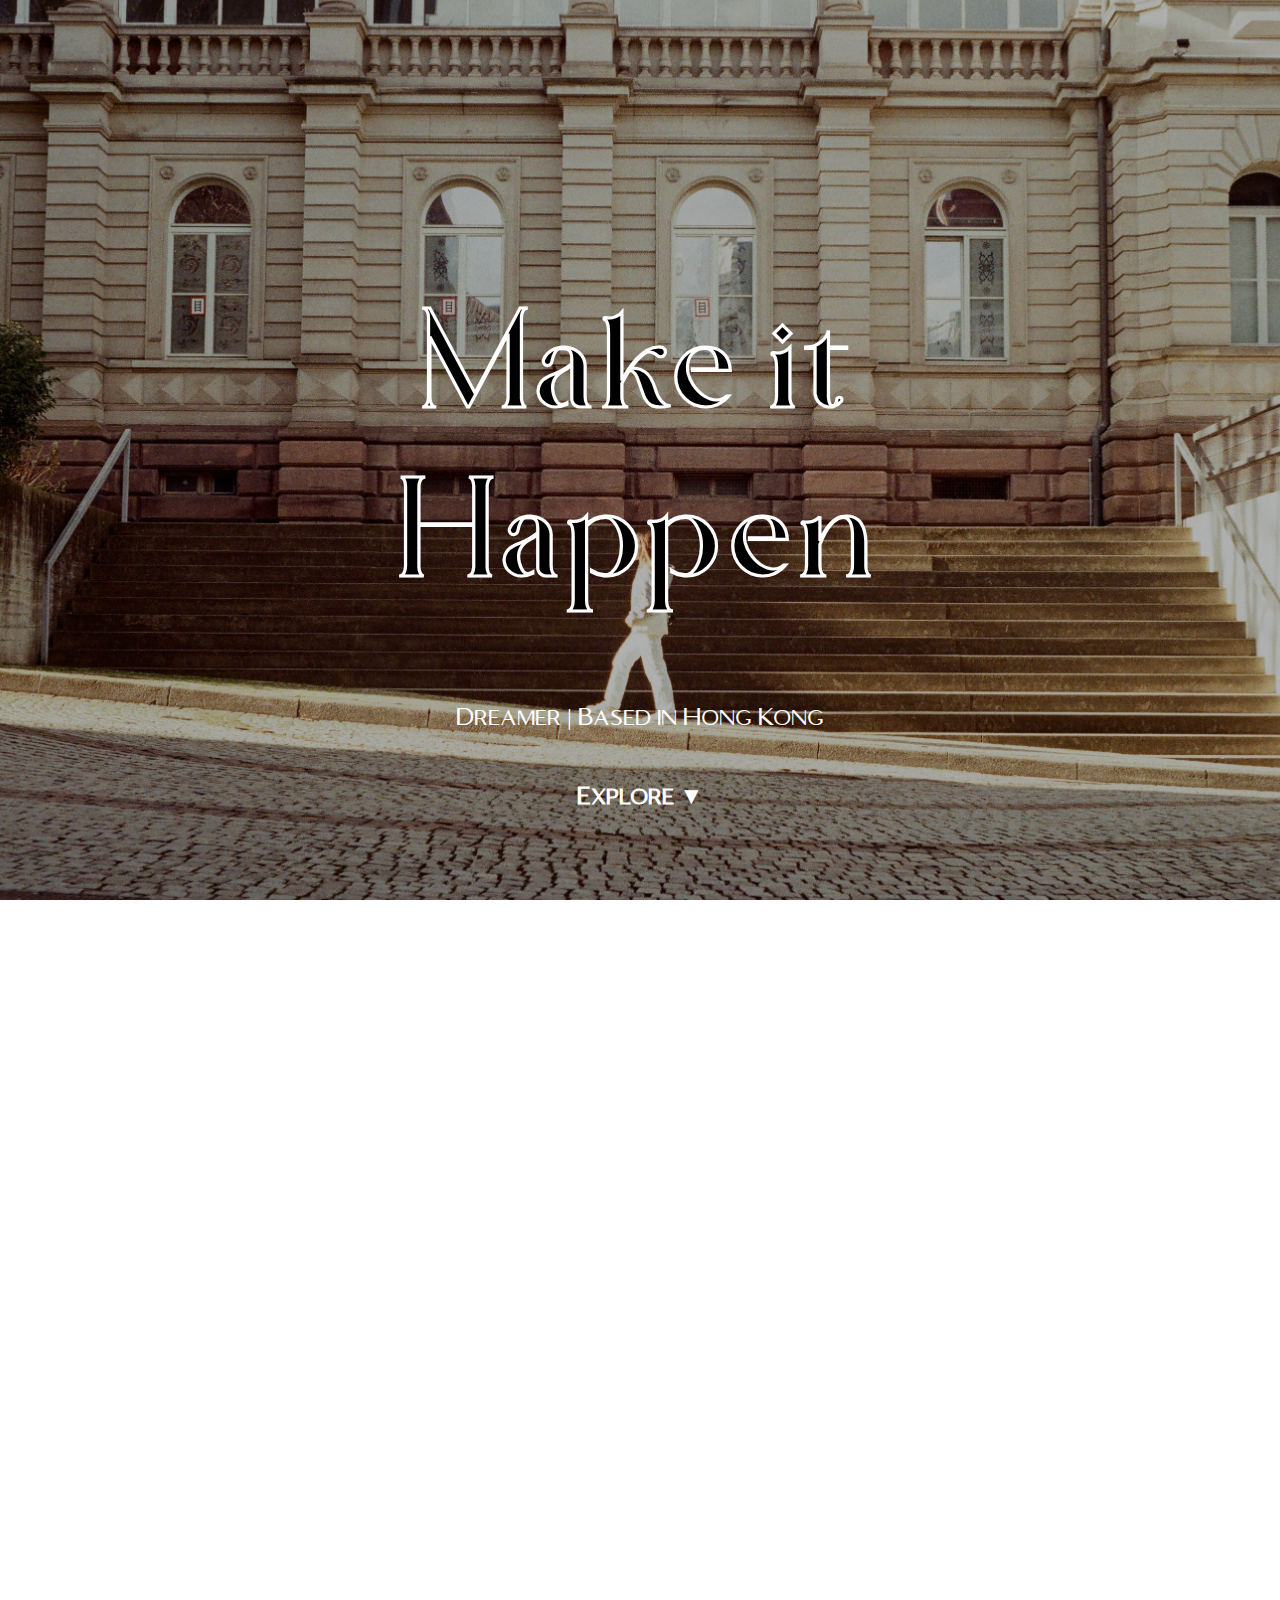
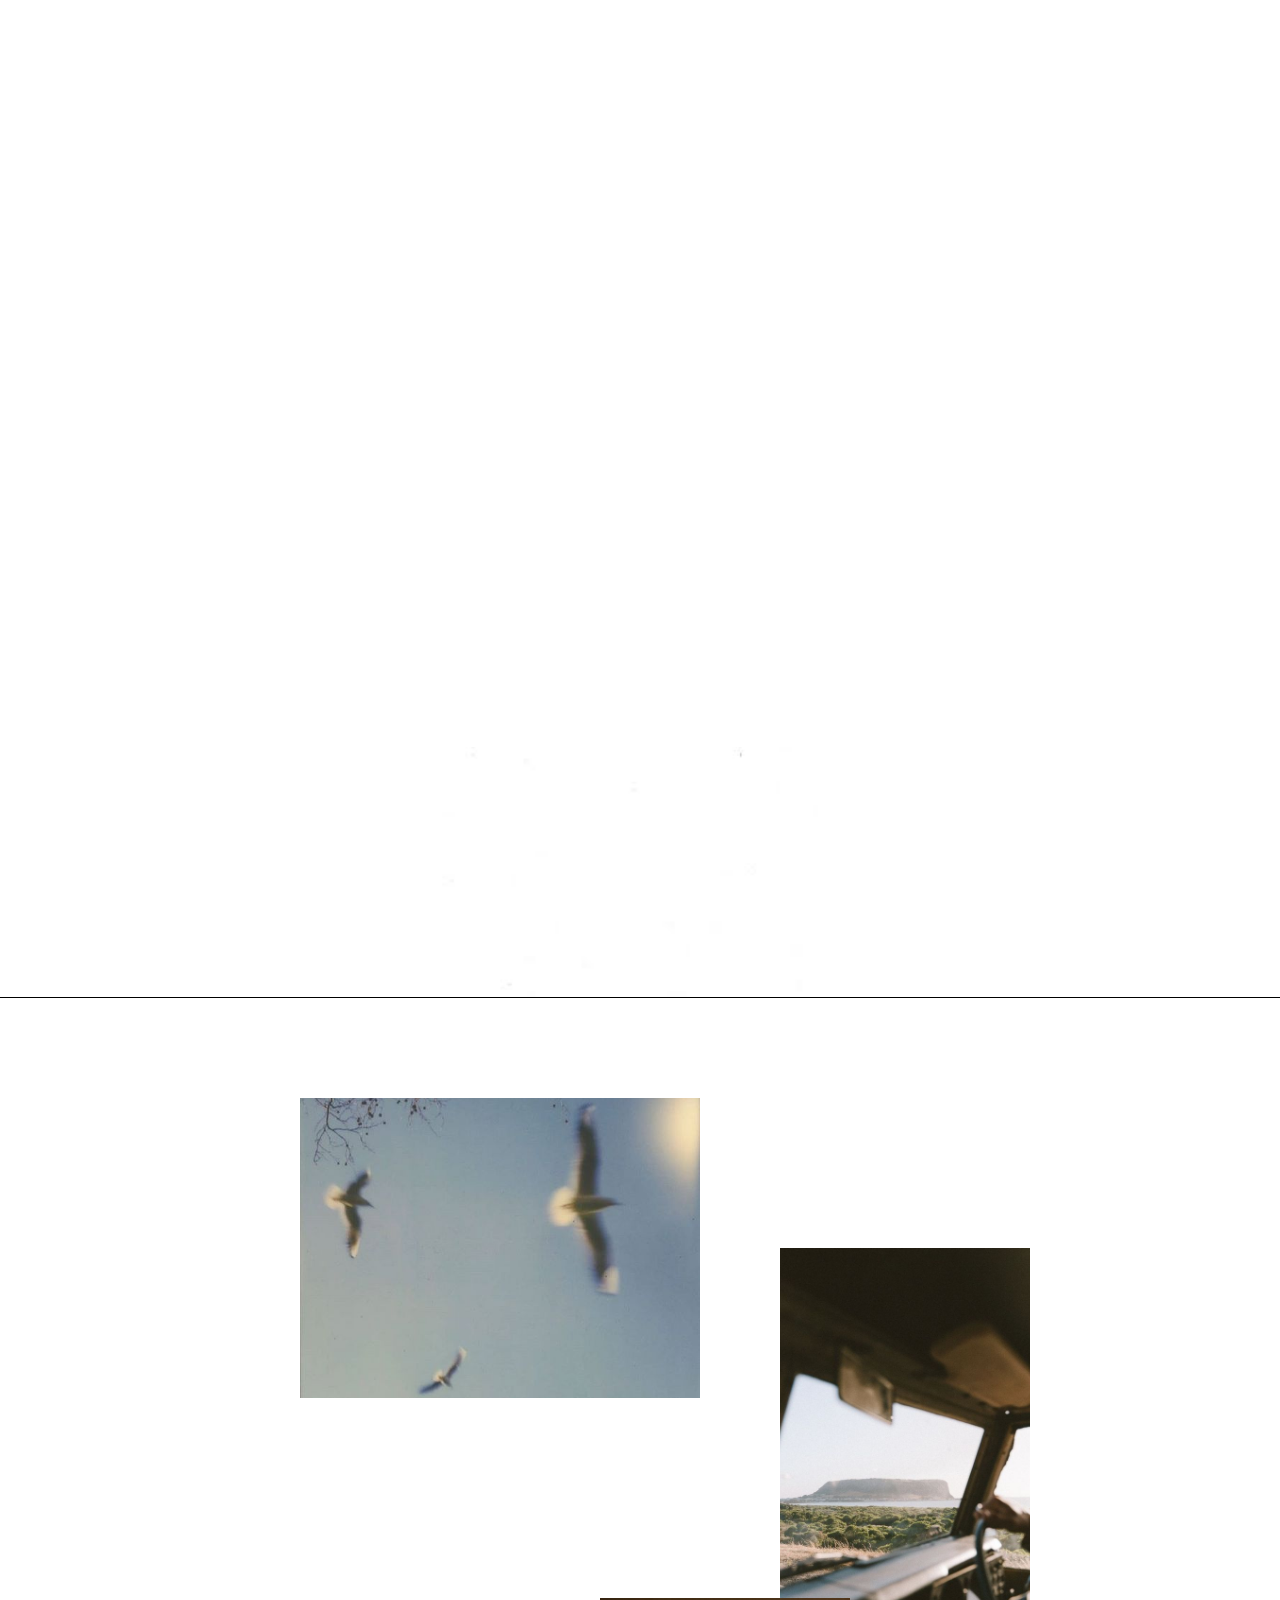
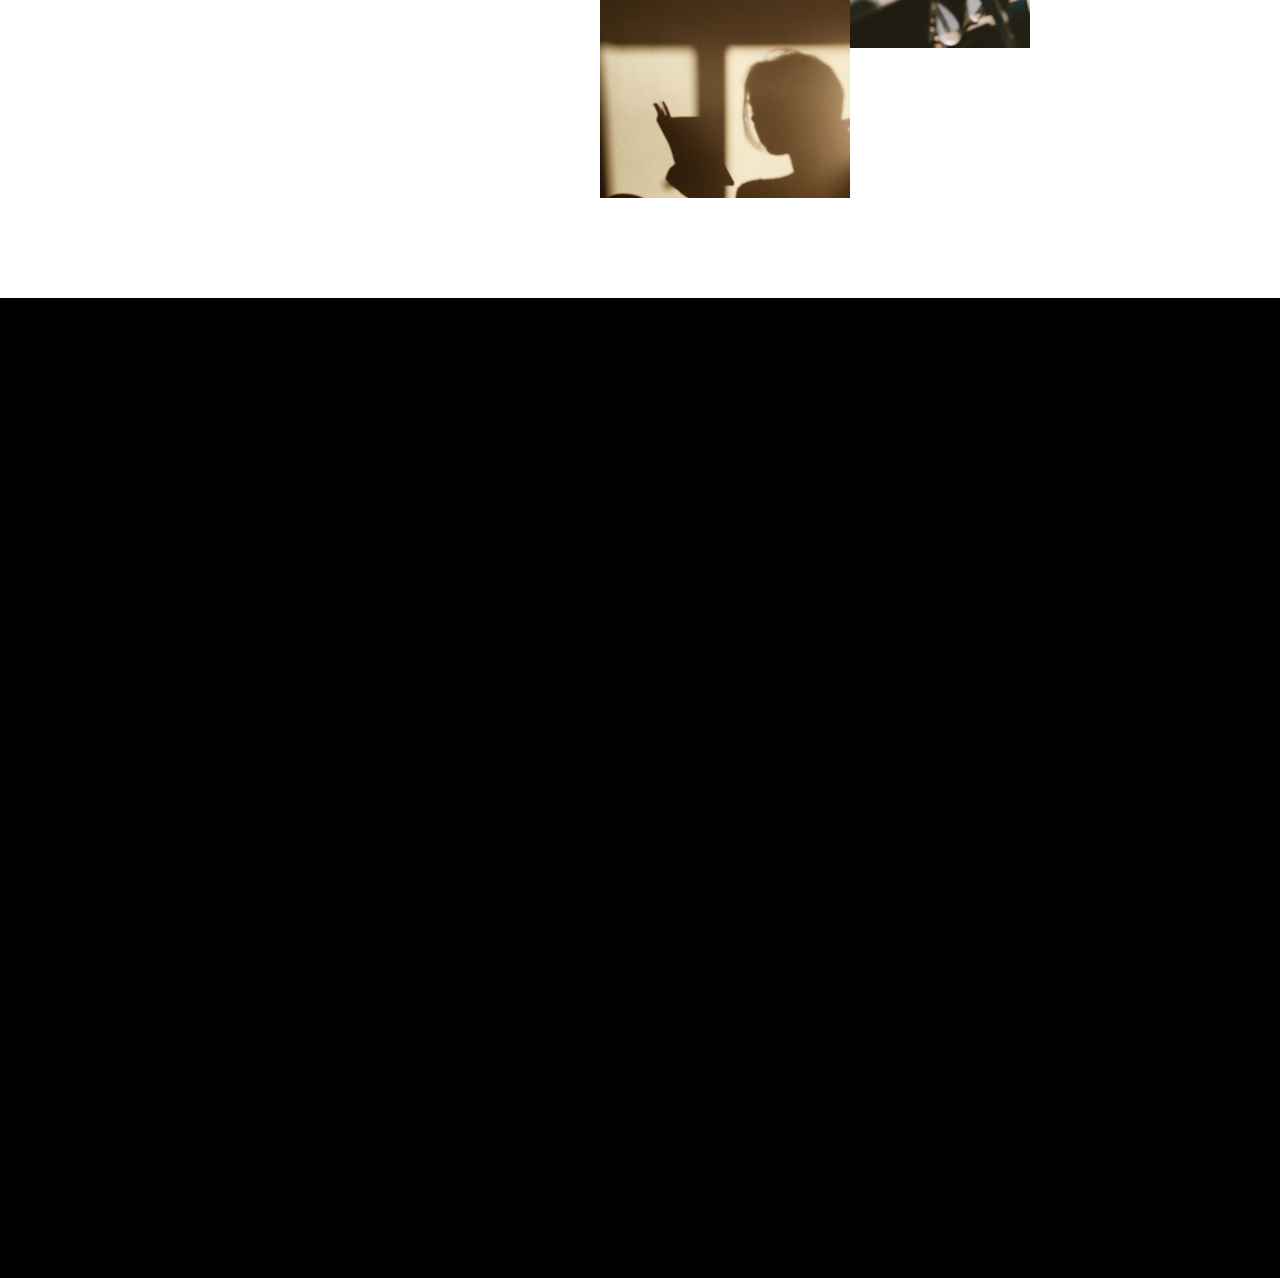
<file: index.html>
<!DOCTYPE html>
<html lang="en">
<head>
    <meta charset="UTF-8">
    <meta name="viewport" content="width=device-width, initial-scale=1.0">
    <title>Cynthia Wai</title>
    <link rel="stylesheet" href="styles.css">
    <link rel="icon" type="image/png" href="images/logo.png">
</head>
    <body>
        <div class="loader">
            <div class="spinner"></div>
          </div>

        <!-- <div class="navbar">
            <a href="#">Home</a>
            <a href="#">About</a>
            <a href="#">Services</a>
            <a href="#">Contact</a>
        </div> -->

        <div class='cursor' id="cursor"></div>
        <div class='cursor2' id="cursor2"></div>
        <div class='cursor3' id="cursor3"></div>




          <div class="scroll-section" id="landing">
            <div class="patterns">
              <svg width="100%" height="100%">
                <defs>
                  <pattern id="polka-dots" x="0" y="0" width="100" height="100"
                           patternUnits="userSpaceOnUse">
                    <circle fill="#be9ddf" cx="25" cy="25" r="3"></circle>
                  </pattern>  
                </defs>
                          
             <text x="50%" y="60%"  text-anchor="middle" class="desktop-text">
               Make it 
             </text>
             <text x="50%" y="85%"  text-anchor="middle" class="desktop-text">
              Happen
            </text>
             </svg>
             
            </div>
            <div class="mobile-landing">
              <h1>Make it Happen</h1>
            </div>
            <p>Dreamer | Based in Hong Kong</p>
            <h3>Explore ▼</h3>
            
          </div>


          <div class="scroll-section" id="intro">
            <div class="intro-desktop-wrapper">
              <div class="intro-content fade-in">
                <div class="text">
                  <h2>Hey there, this is </h2>
                  <h1>Cynthia</h1>
                </div>
                <div class="ppf fade-in">
                  <img src="images/profilepic.jpeg" alt="Profile Pic">
                </div>
              </div>
            </div>
            <div class="intro-mobile-wrapper">
              <div class="intro-content-mobile fade-in">
                <div class="text-mobile">
                  <h2>Hey there, this is </h2>
                </div>
                <div class="ppf-mobile fade-in">
                  <img src="images/profilepic.jpeg" alt="Profile Pic">
                </div>
                <div class="text-mobile">
                  <h1>Cynthia</h1>
                </div>
              </div>
            </div>
          </div>


            <div class="scroll-section" id="tag">
              <!-- <a href="" class="typewrite fade-in" data-period="2000" data-type='["Final year in HKUST", "Major in Information Systems", "Minor in Math and Big Data" ]'>
                  <span class="wrap"></span>
                </a> -->
                <div class="bio fade-in"><p>I am a dreamer who dares to make it happen.</p></div>
                <div class="text-holder fade-in">
                  <div class="text">
                    <p>Final year in HKUST<br>
                      Major in Information Systems <br>
                      Minor in Math and Big Data</p>
                  </div>
                </div>
                
            
            <h2 class="fade-in">interested area</h2>
          <div class="tag-section-container fade-in">
            <div class="tag-container">
              <span>Project Management</span>
            </div>
            <div class="tag-container">
              <span>Database Management</span>
            </div>
            <div class="tag-container">
              <span>Data Analytics</span>
            </div>
            <div class="tag-container">
              <span>Automation</span>
            </div>
            <div class="tag-container">
              <span>Frontend Development</span>
            </div>
            <div class="tag-container">
              <span>Web 3</span>
            </div>
            <div class="tag-container">
              <span>Cryptocurrency</span>
            </div>
            <div class="tag-container">
              <span>UI/UX Design</span>
            </div>
          </div>
          <!-- <h3 class="fade-in">Scroll down to see my projects ↓↓</h3> -->
        </div>




        <div class="scroll-section" id="project">
          <div class="featured-work fade-in">
            <h1>Featured<br>Work</h1>
            <ul>
              <li>data mining</li>
              <li>coding</li>
              <li>business idea</li>
              <li>research</li>
            </ul>
          </div>
          <div class="image-grid">
            <div class="image-container right">
              <img src="images/white.jpeg">
            </div>
            <div class="image-container left fade-in">
              <h2 class="right-text fade-in">Airline Tweet Sentiment Analysis</h2>
            </div>
            <div class="image-container right">
              <h2 class="left-text fade-in">Stock Taking App</h2>
            </div>
            <div class="image-container left fade-in">
              <img src="images/airline-sentiment.jpeg" alt="">
              <a href="doc/IE500_Data_mining.pdf" download="airline-sentiment-report.pdf" class="download-button">Download Report</a>
            </div>
            <div class="image-container right fade-in">
              <img src="images/dashboard.jpeg" alt="Image 3">
            </div>
            <div class="image-container left">
              <h2 class="right-text fade-in">Flight Attendant Smart Watch</h2>
            </div>
            <div class="image-container right">
              <h2 class="left-text fade-in">Smart Contract Research Paper</h2>
            </div>
            <div class="image-container left fade-in">
              <img src="images/smart-watch.jpeg" alt="">
              <a href="projects/smartwatch.html" class="download-button">Explore</a>
            </div>
            <div class="image-container right fade-in">
              <img src="images/smart-contract.jpeg" alt="Image 3">
            </div>
            <div class="image-container left">
            </div>
            <div class="image-container right">
              <img src="images/white.jpeg">
            </div>
            <div class="image-container left fade-in"></div>
          </div>

          <div class="featured-work-mobile-wrapper">
            <div class="featured-work-mobile fade-in">
              <h1 style="font-size: 25px;">Featured Work</h1>
              <ul>
                <li>data mining</li>
                <li>coding</li>
                <li>business idea</li>
                <li>research</li>
              </ul>
            </div>
            <div class="image-grid-mobile fade-in">
                <h2 class="fade-in">Airline Tweet Sentiment Analysis</h2>
                <a href="doc/IE500_Data_mining.pdf" >
                  <img src="images/airline-sentiment.jpeg" alt="Airline Sentiment">
                </a>
                <h2 class="fade-in">Stock Taking App</h2>
                <img src="images/dashboard.jpeg" alt="Image 3">
                <h2 class="fade-in">Flight Attendant Smart Watch</h2>
                <a href="projects/smartwatch.html" >
                  <img src="images/smart-watch.jpeg" alt="Smartwatch">
                </a>
                <h2 class="fade-in">Smart Contract Research Paper</h2>
                <img src="images/smart-contract.jpeg" alt="Image 3">
              </div>
            </div>
        </div>



        <div class="scroll-section" id="quote">
          <img src="images/visionary.jpg" alt="Background Image 1" class="bg-img1">
          <img src="images/seeker.jpg" alt="Background Image 1" class="bg-img2">
          <img src="images/book.jpg" alt="Background Image 1" class="bg-img3">
          <div class="quote-wrapper">
          <div class="header-pair fade-in" id="first-pair">
            <h2>innovative</h2><h1>Visionary</h1>
          </div>
          <div class="header-pair fade-in" id="second-pair">
            <h1>Change</h1><h2>embracer</h2>
          </div>
          <div class="header-pair fade-in" id="third-pair">
            <h2>knowledge</h2><h1>Seeker</h1>
          </div>
        </div>
        </div>





      

        
        <div class="scroll-section" id="footer">
          <div class="footer-container">
            <div class="footer-content fade-in">
              <h2 class="fade-in">Let's </h2>
              <h2 class="fade-in" id="secword">Get</h2>
              <h2 class="fade-in" id="thirdword">Coffee</h2>
            </div>
            <div class="card-container">
              <div class="card fade-in">
                <div class="links">
                  <a href="https://www.linkedin.com/in/cynthiawai/">
                    <img src="images/linkedin.png" alt="LinkedIn">
                  </a>
                  <a href="mailto:cyncdyy@gmail.com">
                    <img src="images/email-icon.png" alt="Email">
                  </a>
                </div>
                <img src="images/another-business-card.png">
              </div>
            </div>
          </div>
          <div class="footer-container-mobile">
            <h2 class="fade-in">Let's Get Coffee</h2>
            <p>
              <a href="https://www.linkedin.com/in/cynthiawai/" target="_blank">LinkedIn</a> |
              <a href="https://github.com/cyncdyy" target="_blank">Github</a> |
              <a href="https://www.instagram.com/cyncdyy/" target="_blank">Instagram</a>
          </p>
            </div>
          </div>
        </div>


      </div>

                

       

 
    </body>
    

    


      <script src="script.js"></script>
</html>
</file>
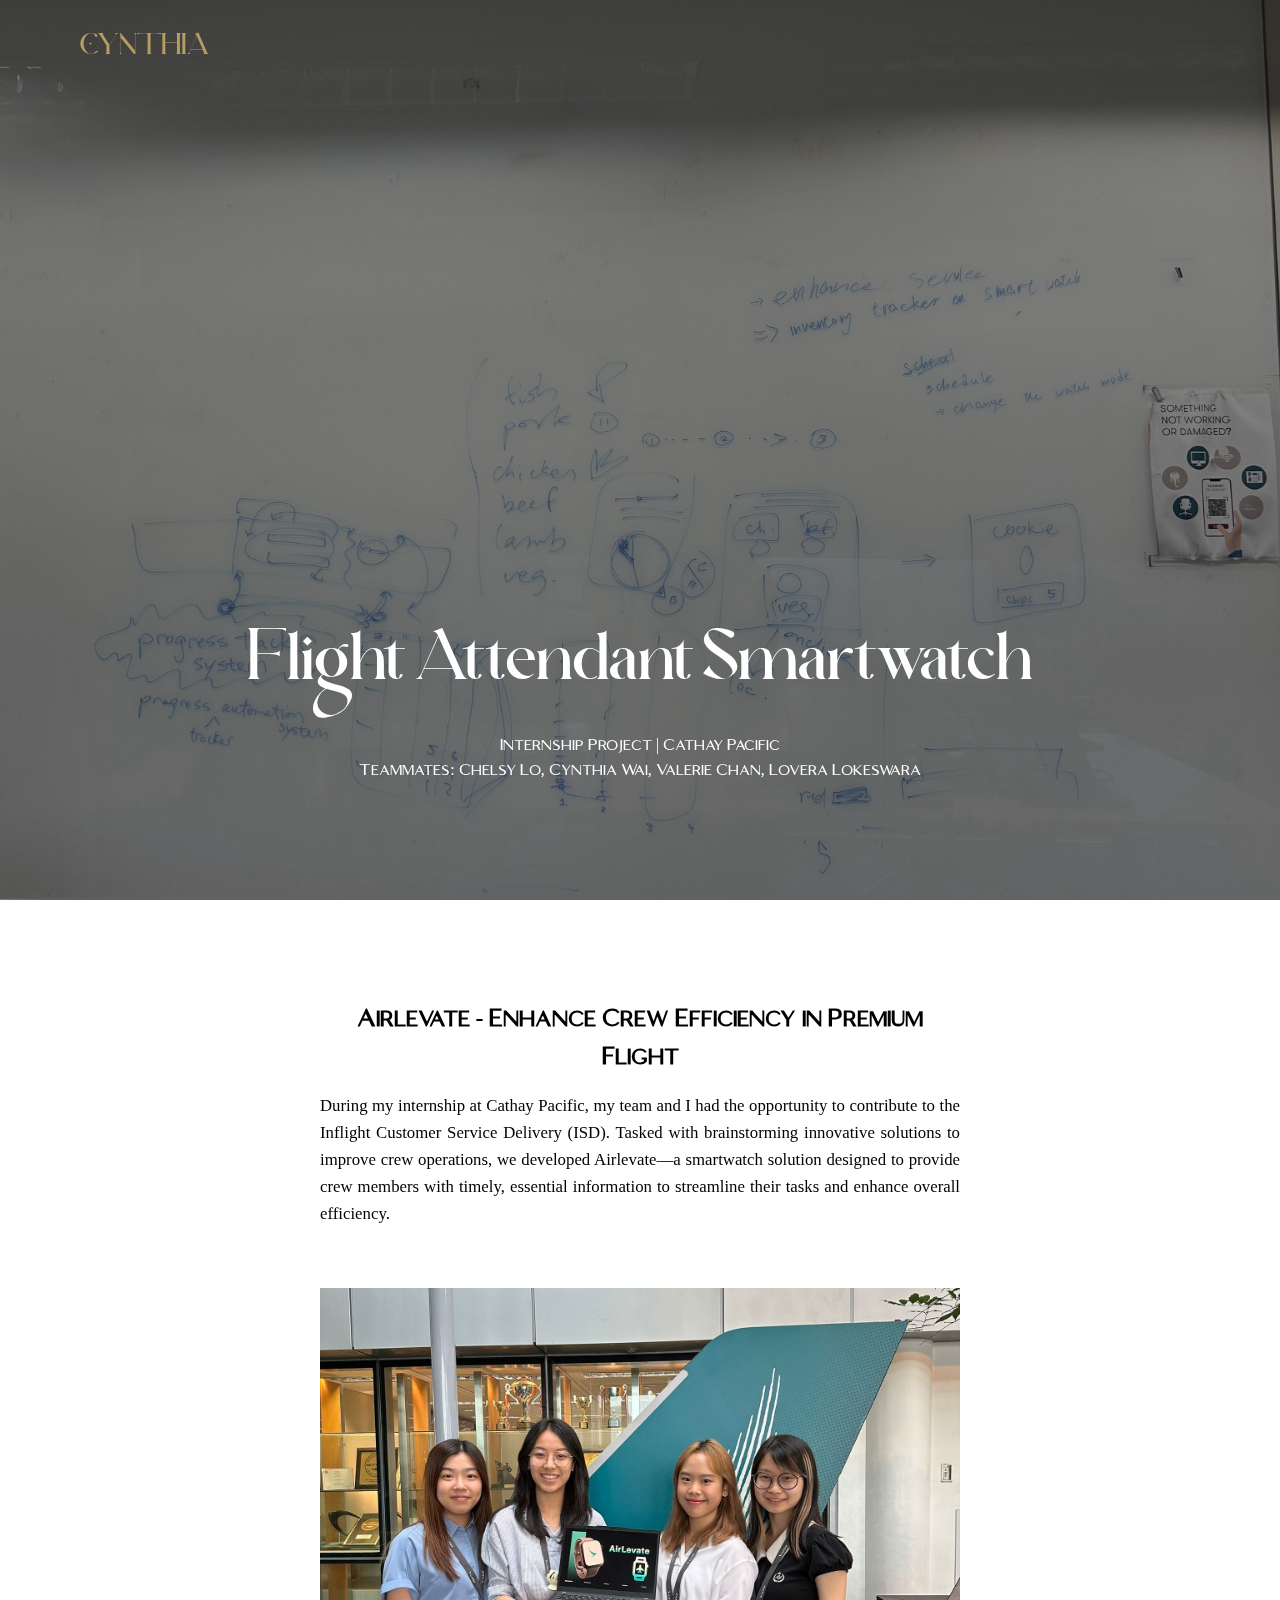
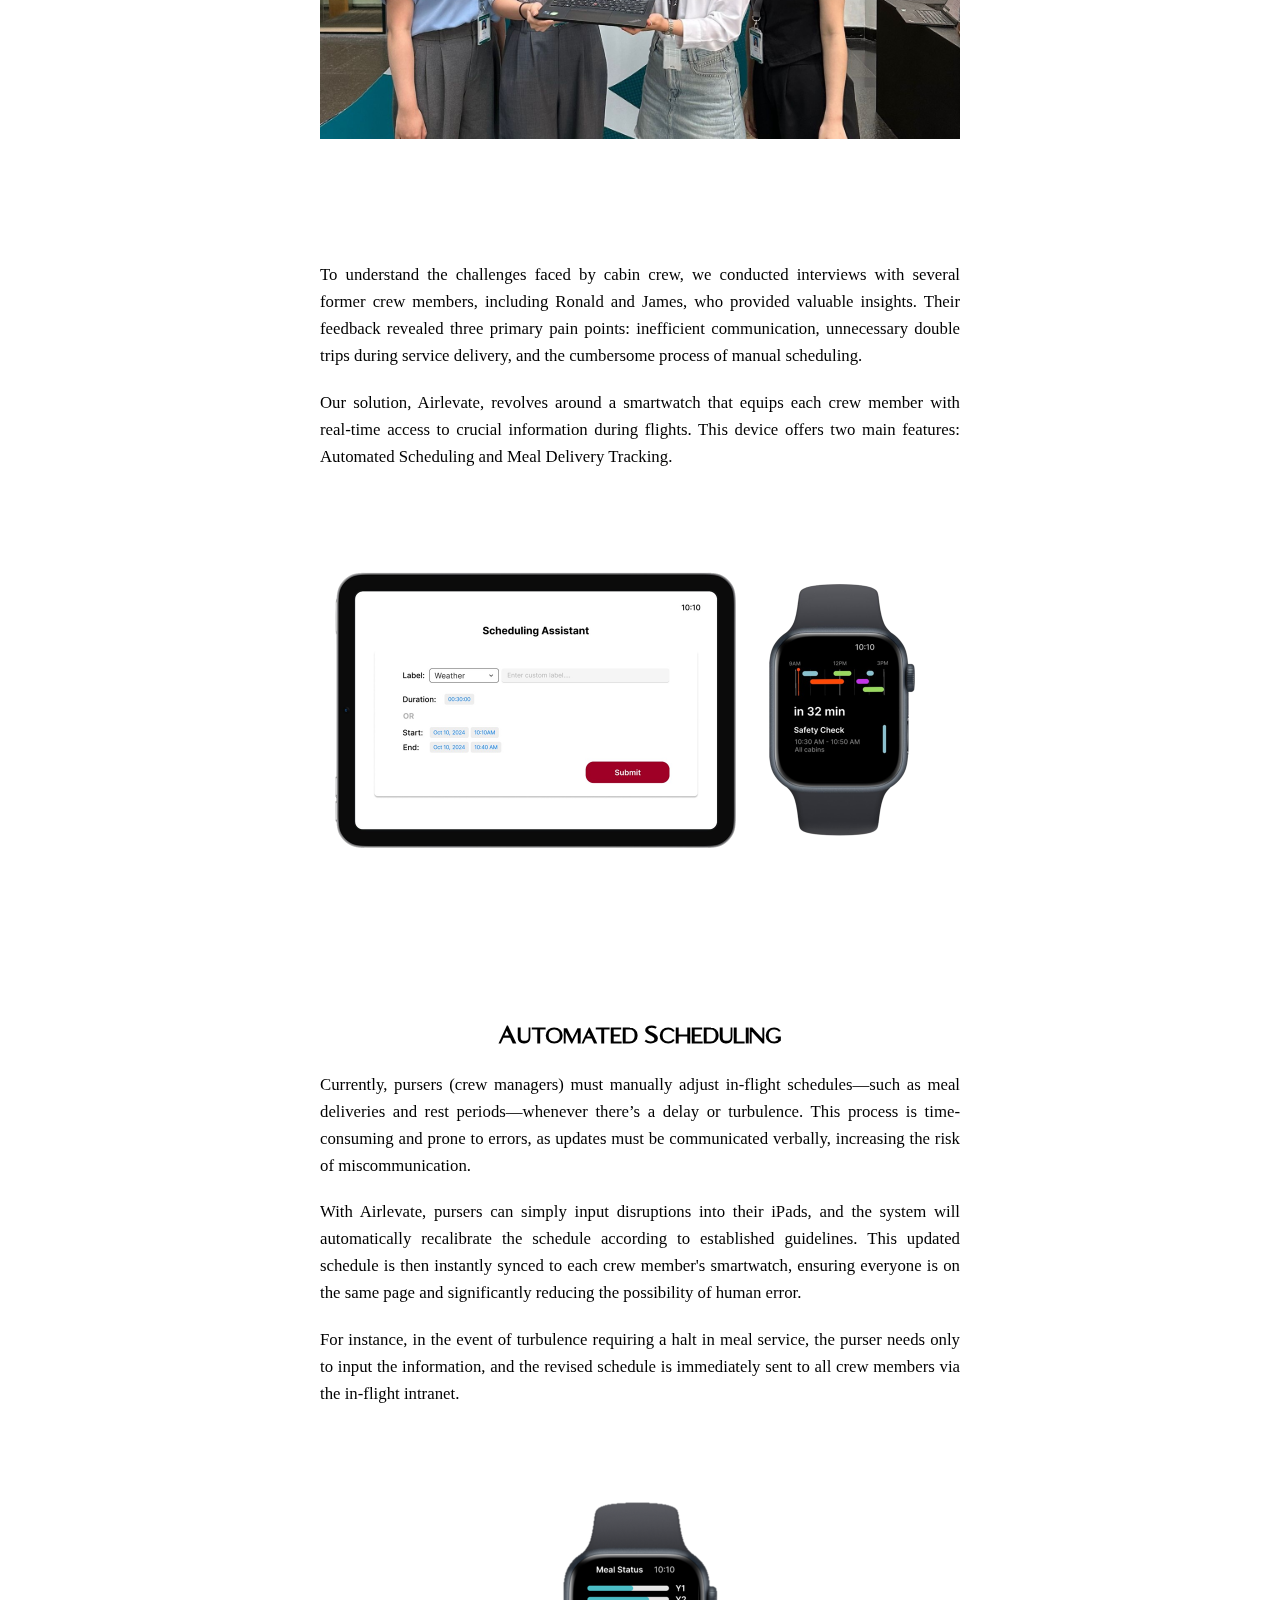
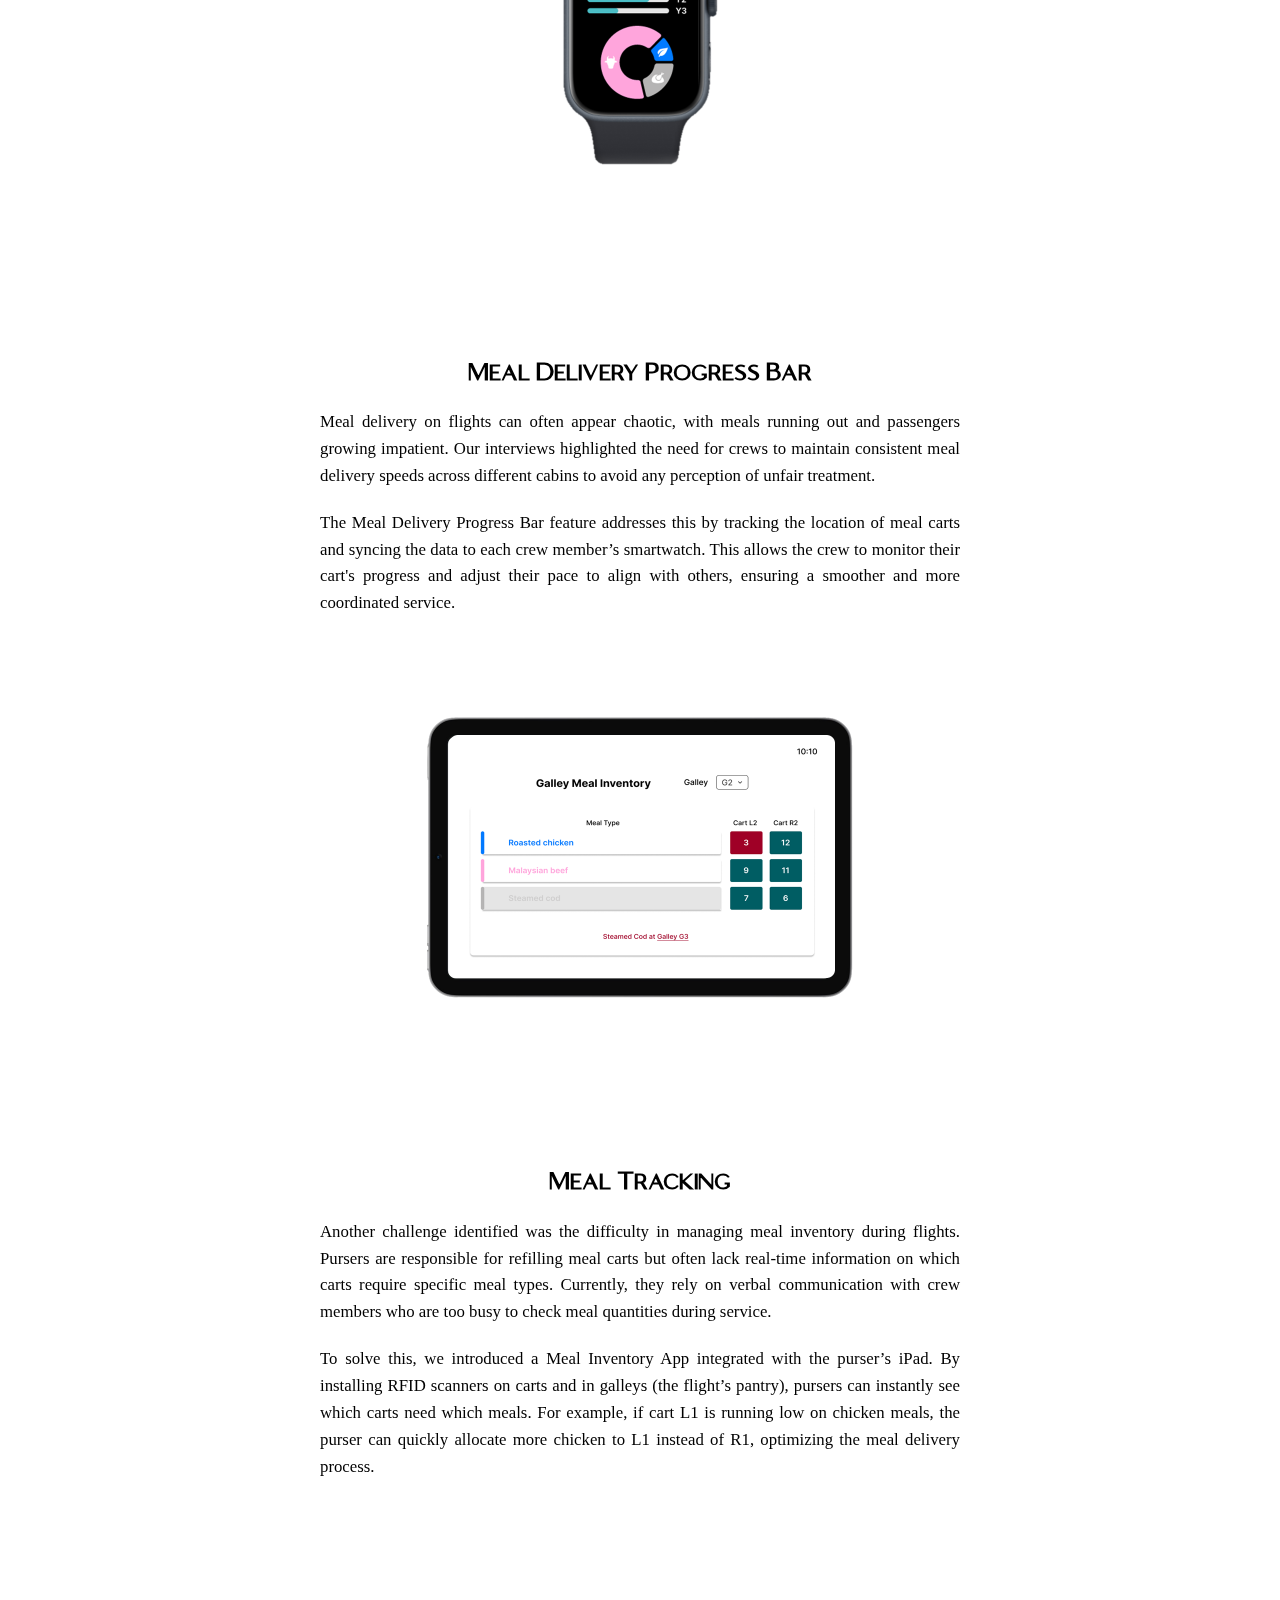
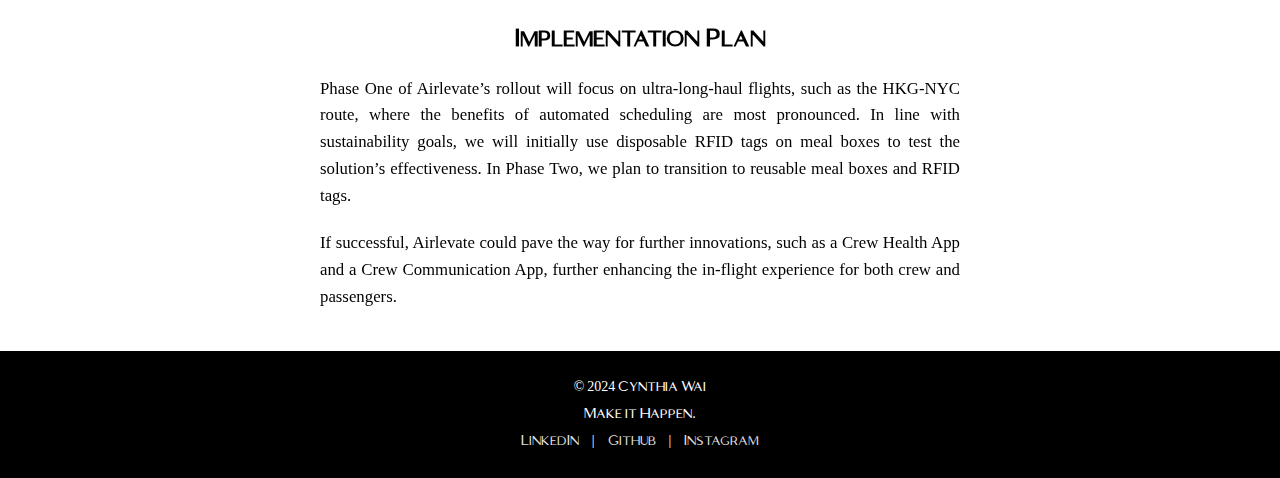
<file: projects/smartwatch.html>
<!DOCTYPE html>
<html lang="en">
<head>
    <meta charset="UTF-8">
    <meta name="viewport" content="width=device-width, initial-scale=1.0">
    <title>Project Showcase</title>
    <link rel="icon" type="image/png" href="../images/logo.png">
    <style>

        /* loader */
.loader {
  position: fixed;
  top: 0;
  left: 0;
  width: 100vw;
  height: 100vh;
  display: flex;
  align-items: center;
  justify-content: center;
  background: #FFF0DB;
  transition: opacity 0.75s, visibility 0.75s;
  z-index: 1001;
}

.loader--hidden {
  opacity: 0;
  visibility: hidden;
}

.spinner {
  width: 50px;
  aspect-ratio: 1;
  color: white;
  border: 2px solid;
  display: grid;
  box-sizing: border-box;
  animation: l1 4s infinite linear;
}

.spinner::before,
.spinner::after {
  content: "";
  grid-area: 1/1;
  margin: auto;
  width: 70.7%;
  aspect-ratio: 1;
  border: 1px solid;
  box-sizing: content-box;
  animation: inherit;
}

.spinner::after {
  width: 50%;
  aspect-ratio: 1;
  border: 2px solid;
  animation-duration: 2s;
}

@keyframes l1 {
  100% {transform:rotate(1turn)}
}

        /* cursor */
.cursor,
.cursor2,
.cursor3{
position: fixed;
border-radius: 50%;	
transform: translateX(-50%) translateY(-50%);
pointer-events: none;
left: -100px;
top: 50%;
mix-blend-mode: difference;
-webkit-transition: all 300ms linear;
transition: all 300ms linear;
}
.cursor{
background-color: #fff;
height: 0;
width: 0;
z-index: 99999;
}
.cursor2,.cursor3{
height: 36px;
width: 36px;
z-index:99998;
-webkit-transition:all 0.3s ease-out;
transition:all 0.3s ease-out
}
.cursor2.hover,
.cursor3.hover{
-webkit-transform:scale(2) translateX(-25%) translateY(-25%);
transform:scale(2) translateX(-25%) translateY(-25%);
border:none
}
.cursor2{
border: 2px solid #fff;
}
.cursor2.hover{
background: rgba(255,255,255,1);
border-color: transparent;
}

@media screen and (max-width: 1200px){
.cursor,.cursor2,.cursor3{
  display: none
}
}

        @font-face {
        font-family: 'Logam';
        src: url('../fonts/Logam.otf') format('opentype'); /* Specify the format explicitly */
        font-weight: normal;
        font-style: normal;
        }

        @font-face {
        font-family: 'Qarkine';
        src: url('../fonts/Qarkine.ttf') format('truetype'); /* Specify the format explicitly */
        font-weight: normal;
        font-style: normal;
        }

        body {
            font-family: 'Lucida Sans', 'Lucida Sans Regular', 'Lucida Grande', 'Lucida Sans Unicode', Geneva, Verdana, sans-serif;
            margin: 0;
            padding: 0;
            line-height: 1.6;
            font-size: 14px;
        }

        /* Navigation Bar Styles */
        .navbar {
            background-color: #00000000;
            overflow: hidden;
            position: absolute;
            top: 0;
            width: 100%;
            z-index: 1000;
        }

        .navbar a {
            float: left;
            display: block;
            color: white;
            text-align: center;
            padding: 35px 80px;
            text-decoration: none;
            font-family: Qarkine;
            font-size: 15px;
        }

        .navbar a:hover {            
            color: #b59e5f;
        }

        /* Hero Image and Title Styles */
        .hero-container {
            position: relative;
            width: 100%;
            height: 100vh;
            
        }

        .hero {
            width: 100%;
            height: 100%;
            object-fit: cover;
        }
        
        .hero-container::before {
            content: "";
            position: absolute;
            top: 0;
            left: 0;
            width: 100%;
            height: 100%;
            background: rgba(0, 0, 0, 0.5); /* Black background with 50% opacity */
            z-index: 0;
        }

        .hero-title {
            position: absolute;
            bottom: 20%;
            left: 50%;
            transform: translate(-50%, -50%);
            color: white;
            font-size: 36px;
            text-align: center;
            width: 100%;
            font-family: Qarkine;
        }

        .hero-text{
            position: absolute;
            bottom: 10%;
            left: 50%;
            transform: translate(-50%, -50%);
            color: white;
            font-size: 16px;
            text-align: center;
            width: 100%;
            font-family: Logam;
        }

        /* Content Section Styles */
        .content {
            width: 50%;
            margin: 0 auto;
            
            padding: 20px;
            padding-top: 80px; /* Add padding to account for fixed navbar */
        }

        .content h1 {
            font-size: 24px;
            margin-bottom: 10px;
            font-family: Qarkine;
            text-align: center;
        }

        .content h2 {
            font-size: 24px;
            margin-bottom: 10px;
            font-family: Logam;
            text-align: center;
        }

        .content p {
            font-size: 1.2em;
            margin-bottom: 20px;
            font-family:Georgia, 'Times New Roman', Times, serif;
            text-align: justify;
        }

        /* Image Container Styles */
        .image-container {
            width: 50%;
            margin: 20px auto;
        }

        .image-container img {
            width: 100%;
            height: auto;
        }

        /* Navigation Arrows Styles */
        .article-navigation {
            display: flex;
            justify-content: space-between;
            width: 70%;
            margin: 40px auto;
            padding: 10px 0;
        }

        .article-navigation a {
            text-decoration: none;
            color: white;
            background-color: #333;
            padding: 10px 20px;
            border-radius: 5px;
            display: flex;
            align-items: center;
            justify-content: center;
        }

        .article-navigation a:hover {
            background-color: #555;
        }

        .article-navigation .prev-arrow::before {
            content: "< ";
            margin-right: 5px;
        }

        .article-navigation .next-arrow::after {
            content: " >";
            margin-left: 5px;
        }

        /* Footer Styles */
        .footer {
            background-color: #000000;
            color: white;
            text-align: center;
            padding: 20px 0;
            width: 100%;
            position: relative;
            bottom: 0;
        }

        .footer p {
            margin: 5px 0;
            font-family: Logam;
        }

        .footer a {
            color: #ddd;
            text-decoration: none;
            margin: 0 10px;
        }

        .footer a:hover {
            color: white;
        }

        /* Mobile View */
        @media (max-width: 768px) {
            .hero-title{
                font-size: 30px;
            }

            .hero-text{
                width: 80%;
            }

            .content {
                width: 80%;
            }

            .image-container {
                width: 80%;
            }

            .article-navigation {
                width: 90%;
            }

            .navbar a {
                float: none; /* Remove floating */
                padding: 20px; /* Adjust padding for mobile */
            }
        }

        
    </style>
</head>
<body>
    <div class="loader">
        <div class="spinner"></div>
      </div>

    <div class='cursor' id="cursor"></div>
        <div class='cursor2' id="cursor2"></div>
        <div class='cursor3' id="cursor3"></div>

    <!-- Navigation Bar -->
    <div class="navbar">
        <a href="/">CYNTHIA</a>
    </div>

    <!-- Hero Section with Title -->
    <div class="hero-container">
        <img src="../images/innovation project hero.jpeg" alt="Hero Image" class="hero">
        <div class="hero-title">Flight Attendant Smartwatch</div>
        <div class="hero-text">Internship Project | Cathay Pacific<br>
            Teammates: Chelsy Lo, Cynthia Wai, Valerie Chan, Lovera Lokeswara</div>
    </div>

    <!-- Content Section -->
    <div class="content">
        <h2>Airlevate - Enhance Crew Efficiency in Premium Flight</h2>
        <p>
            During my internship at Cathay Pacific, my team and I had the opportunity to contribute to the Inflight Customer Service Delivery (ISD). Tasked with brainstorming innovative solutions to improve crew operations, we developed Airlevate—a smartwatch solution designed to provide crew members with timely, essential information to streamline their tasks and enhance overall efficiency.
        </p>
    </div>

    <!-- Image Section -->
    <div class="image-container">
        <img src="../images/inno group pic.jpeg" alt="Project Image">
    </div>

    <!-- Additional Content or Images -->
    <div class="content">
        
        <p>
            To understand the challenges faced by cabin crew, we conducted interviews with several former crew members, including Ronald and James, who provided valuable insights. Their feedback revealed three primary pain points: inefficient communication, unnecessary double trips during service delivery, and the cumbersome process of manual scheduling.
        </p>
        <p>
            Our solution, Airlevate, revolves around a smartwatch that equips each crew member with real-time access to crucial information during flights. This device offers two main features: Automated Scheduling and Meal Delivery Tracking.
        </p>
    </div>

    <div class="image-container">
        <img src="../images/Slide1.PNG" alt="Another Project Image">
    </div>

    <div class="content">
        <h2>Automated Scheduling</h2>
        <p>
            Currently, pursers (crew managers) must manually adjust in-flight schedules—such as meal deliveries and rest periods—whenever there’s a delay or turbulence. This process is time-consuming and prone to errors, as updates must be communicated verbally, increasing the risk of miscommunication.
        </p>
        <p>
            With Airlevate, pursers can simply input disruptions into their iPads, and the system will automatically recalibrate the schedule according to established guidelines. This updated schedule is then instantly synced to each crew member's smartwatch, ensuring everyone is on the same page and significantly reducing the possibility of human error.
        </p>
        <p>
            For instance, in the event of turbulence requiring a halt in meal service, the purser needs only to input the information, and the revised schedule is immediately sent to all crew members via the in-flight intranet.
        </p>
    </div>

    <div class="image-container">
        <img src="../images/Slide2.PNG" alt="Another Project Image">
    </div>

    <div class="content">
        <h2>Meal Delivery Progress Bar</h2>
        <p>
            Meal delivery on flights can often appear chaotic, with meals running out and passengers growing impatient. Our interviews highlighted the need for crews to maintain consistent meal delivery speeds across different cabins to avoid any perception of unfair treatment.
        </p>
        <p>
            The Meal Delivery Progress Bar feature addresses this by tracking the location of meal carts and syncing the data to each crew member’s smartwatch. This allows the crew to monitor their cart's progress and adjust their pace to align with others, ensuring a smoother and more coordinated service.
        </p>
    </div>

    <div class="image-container">
        <img src="../images/Slide3.PNG" alt="Another Project Image">
    </div>

    <div class="content">
        <h2>Meal Tracking</h2>
        <p>
            Another challenge identified was the difficulty in managing meal inventory during flights. Pursers are responsible for refilling meal carts but often lack real-time information on which carts require specific meal types. Currently, they rely on verbal communication with crew members who are too busy to check meal quantities during service.
        </p>
        <p>
            To solve this, we introduced a Meal Inventory App integrated with the purser’s iPad. By installing RFID scanners on carts and in galleys (the flight’s pantry), pursers can instantly see which carts need which meals. For example, if cart L1 is running low on chicken meals, the purser can quickly allocate more chicken to L1 instead of R1, optimizing the meal delivery process.
        </p>
    </div>

    <div class="content">
        <h2>Implementation Plan</h2>
        <p>
            Phase One of Airlevate’s rollout will focus on ultra-long-haul flights, such as the HKG-NYC route, where the benefits of automated scheduling are most pronounced. In line with sustainability goals, we will initially use disposable RFID tags on meal boxes to test the solution’s effectiveness. In Phase Two, we plan to transition to reusable meal boxes and RFID tags.
        </p>
        <p>
            If successful, Airlevate could pave the way for further innovations, such as a Crew Health App and a Crew Communication App, further enhancing the in-flight experience for both crew and passengers.
        </p>
    </div>



    <!-- Navigation Arrows for Previous and Next Articles
    <div class="article-navigation">
        <a href="path-to-previous-article.html" class="prev-arrow">Previous Article</a>
        <a href="path-to-next-article.html" class="next-arrow">Next Article</a>
    </div> -->

    <!-- Footer Section -->
    <div class="footer">
        <p>&copy; 2024 Cynthia Wai</p>
        <p>Make it Happen.</p>

        <p>
            <a href="https://www.linkedin.com/in/cynthiawai/" target="_blank">LinkedIn</a> |
              <a href="https://github.com/cyncdyy" target="_blank">Github</a> |
              <a href="https://www.instagram.com/cyncdyy/" target="_blank">Instagram</a>
        </p>
    </div>

</body>
<script src="../script.js"></script>
</html>
</file>
<file: styles.css>
body {
  background-color: white;
  margin: 0;
  overflow-x: hidden;
  overflow-y: auto;
}


/* font */
@font-face {
font-family: 'Logam';
src: url('fonts/Logam.otf') format('opentype'); /* Specify the format explicitly */
font-weight: normal;
font-style: normal;
}

@font-face {
font-family: 'Qarkine';
src: url('fonts/Qarkine.ttf') format('truetype'); /* Specify the format explicitly */
font-weight: normal;
font-style: normal;
}

/* loader */
.loader {
  position: fixed;
  top: 0;
  left: 0;
  width: 100vw;
  height: 100vh;
  display: flex;
  align-items: center;
  justify-content: center;
  background: #FFF0DB;
  transition: opacity 0.75s, visibility 0.75s;
  z-index: 1001;
}

.loader--hidden {
  opacity: 0;
  visibility: hidden;
}

.spinner {
  width: 50px;
  aspect-ratio: 1;
  color: white;
  border: 2px solid;
  display: grid;
  box-sizing: border-box;
  animation: l1 4s infinite linear;
}

.spinner::before,
.spinner::after {
  content: "";
  grid-area: 1/1;
  margin: auto;
  width: 70.7%;
  aspect-ratio: 1;
  border: 1px solid;
  box-sizing: content-box;
  animation: inherit;
}

.spinner::after {
  width: 50%;
  aspect-ratio: 1;
  border: 2px solid;
  animation-duration: 2s;
}

@keyframes l1 {
  100% {transform:rotate(1turn)}
}



/* navbar */
/* .navbar {
position: fixed;
top: 0;
left: 0;
width: 100%;
background-color: rgba(0, 0, 0, 0); 
backdrop-filter: blur(10px); 
padding: 20px 0; 
display: flex;
justify-content: space-between;
align-items: center;
z-index: 1000; 

.navbar a {
color: white;
text-decoration: none;
margin: 0 20px;
} */


/* cursor */
.cursor,
.cursor2,
.cursor3{
position: fixed;
border-radius: 50%;	
transform: translateX(-50%) translateY(-50%);
pointer-events: none;
left: -100px;
top: 50%;
mix-blend-mode: difference;
-webkit-transition: all 300ms linear;
transition: all 300ms linear;
}
.cursor{
background-color: #fff;
height: 0;
width: 0;
z-index: 99999;
}
.cursor2,.cursor3{
height: 36px;
width: 36px;
z-index:99998;
-webkit-transition:all 0.3s ease-out;
transition:all 0.3s ease-out
}
.cursor2.hover,
.cursor3.hover{
-webkit-transform:scale(2) translateX(-25%) translateY(-25%);
transform:scale(2) translateX(-25%) translateY(-25%);
border:none
}
.cursor2{
border: 2px solid #fff;
}
.cursor2.hover{
background: rgba(255,255,255,1);
border-color: transparent;
}

@media screen and (max-width: 1200px){
.cursor,.cursor2,.cursor3{
  display: none
}
}



/* scroll snap
.scroll-container {
  overflow-y: scroll;
  scroll-snap-type: y mandatory;
  -webkit-overflow-scrolling: touch;
  background: linear-gradient(to bottom, #405166 0%,#656f6f 100%);
}

.scroll-section {
  width: 80%;
  scroll-snap-align: start;
  display: flex;
  flex-direction: column;
  justify-content: center;
  align-items: center;
  background: linear-gradient(to bottom, #405166 0%,#656f6f 100%);
}
 

.scroll-section h2 {
  margin-top: 0;
} */




/* landing */
#landing {
background-image: url(images/explore.jpeg);
width: 100%;
height: 100vh;
display: flex;
flex-direction: column;
justify-content: center;
align-items: center;
box-sizing: border-box;
background-size: cover;
background-position: center;
position: relative;
background-size: 120%;
}

#landing::before {
content: "";
position: absolute;
top: 0;
left: 0;
width: 100%;
height: 100%;
background-color: rgba(0, 0, 0, 0.3); 
z-index: 1;
}

#landing > * {
position: relative;
z-index: 2; /* Ensure content is on top of the overlay */
}

#landing p{
color: white;
font-family: Logam;
font-size: 24px;
animation: fade-in 2s ease-in-out;
text-align: center;
}




#landing h3{
color: white;
font-family: Logam;
font-size: 24px;
animation: fade-in 2s ease-in-out;
padding-bottom: 5%;
text-align: center;
animation: fade-in 2s ease-in-out, bounce 0.8s infinite alternate;
}

@keyframes fade-in {
0% {
  opacity: 0;
}
100% {
  opacity: 1;
}
}

@keyframes bounce {
0% {
    transform: translateY(0);
}
100% {
    transform: translateY(-10px);
}
}

.patterns {
  height: 100%;
  width: 100%;
}

svg text {
  font-family: Qarkine;
  letter-spacing: 10px;
  stroke: white;
  font-size: 100px;
  font-weight: 1000;
  stroke-width: 1;
  animation: textAnimate 5s infinite alternate;
  
}


@keyframes textAnimate {
  0% {
    stroke-dasharray: 0 50%;
    stroke-dashoffset:  20%;
    fill:white;

  }
  
  100% {
    stroke-dasharray: 50% 0;
    stroke-dashoffstet: -20%;
    fill: hsla(189, 68%, 75%,0%)
  }
  
}


/*fade in */
.fade-in {
  opacity: 0;
  transform: translateY(15px);
  transition: opacity 0.8s ease-in-out, transform 0.8s ease-in-out;
}

.fade-in.visible {
  opacity: 1;
  transform: translateY(0);
}

/*landing mobile*/
/* Mobile Responsive Styles */
.desktop-text {
  font-family: Qarkine;
  letter-spacing: 10px;
  stroke: white;
  font-size: 70px;
  font-weight: 1000;
  stroke-width: 1;
  animation: textAnimate 5s infinite alternate;
}

.mobile-landing {
  display: none;
}

@media (max-width: 767px) {
  .desktop-text {
    display: none;
  }

  #landing{
    background-size: 320%;
  }

  .mobile-landing {
    display: flex;
    flex-direction: column;
    justify-content: center;
    align-items: center;
  }

  .mobile-landing h1 {
    font-size: 45px;
    text-align: center;
    color: white;
    font-family: Qarkine;
    margin-bottom: 150px;
    line-height: 2;
  }

  #landing p{
    font-size: 16px;
    }

    #landing h3{
      font-size: 16px;
      padding-bottom: 100px;
    }
}



/* intro */
#intro {
  position: relative;
  overflow: hidden;
  width: 100%;
  display: flex;
  align-items: center;
  flex-direction: column;
  background: #fff;
}

.intro-content {
  position: absolute;
  padding-top: 200px;
  left: 0;
  width: 100%;
  height: 100%;
  display: flex;
  flex-direction: column;
  justify-content: center;
  align-items: center;
}

.intro-content .text {
  text-align: center;
  color: black;
}

.intro-content h1 {
  position: absolute;
  font-family: Qarkine;
  font-size: 70px;
  color: black;
  z-index: 1;
  right: 150px;
}

.intro-content h2 {
  font-family: Qarkine;
  left: 150px; 
  top: 200px;
  color: black;
  position: absolute;
  font-size: 30px;
  z-index: 1;
}


.intro-content .ppf {
  position: absolute;

}

.intro-content .ppf img {
  width: 800px;
  height: 500px;
  display: block;
  box-sizing: border-box;
  transition: border 0.5s ease-in-out;
  z-index: 0;
  object-fit: cover;
  object-position: center;
}


/*intro mobile*/
@media (min-width: 769px) {
  #intro{
    height: 100vh;
  }
  .intro-content .ppf {
    position: absolute;
    margin-bottom: 150px;
  }

  
  .intro-mobile-wrapper {
    display: none;
  }
}

@media (max-width: 767px) {
  .intro-desktop-wrapper {
    display: none;
  }
  .intro-mobile-wrapper {
    position: relative;
    overflow: hidden;
    width: 100%;
    height: 500px;
    display: flex;
    align-items: center;
    flex-direction: column;
    background: #fff;
  }
  
  .intro-content-mobile {
    position: relative;
    padding-top: 100px;
    width: 100%;
    height: 100%;
    display: flex;
    flex-direction: column;
    justify-content: center;
    align-items: center;
    text-align: center;
  }
  
  .text-mobile {
    color: black;
  }
  
  .text-mobile h1 {
    font-family: Qarkine;
    font-size: 40px;
    color: black;
    z-index: 1;
    margin-top: -20px;
  }
  
  .text-mobile h2 {
    font-family: Qarkine;
    color: black;
    font-size: 20px;
    z-index: 1;
    margin-bottom: -10px;
  }
  
  .mobile-layout {
    display: flex;
    flex-direction: column;
    align-items: center;
  }
  
  .ppf-mobile {
    position: relative;
    width: 100%;
    max-width: 300px;
  }
  
  .ppf-mobile img {
    width: 300px;
    height: 200px;
    display: block;
    box-sizing: border-box;
    transition: border 0.5s ease-in-out;
    z-index: 0;
    object-fit: cover;
    object-position: center;
  }
}




/* tag */
#tag  {
  position: relative;
  overflow: hidden;
  width: 100%;
  display: flex;
  flex-direction: column;
  background: #fff;
  padding-top: 100px;
  padding-bottom: 200px;
  border-bottom: 1px solid black;
} 

#tag h2{
  font-size: 20px;
  text-align: center;
  color: black;
  font-family: Logam;
  padding-bottom: 50px;
}

#tag h3{
  font-size: 20px;
  text-align: center;
  color: black;
  font-family: Logam;
  padding-bottom: 100px;
  padding-top: 100px;
}

.bio {
  width: 100%;
  display: flex;
  flex-direction: column;
  align-items: center;
  justify-content: center;
}

.bio p {
  font-size: 28px;
  text-align: justify;
  color: black;
  font-family: Logam;
  padding-bottom: 100px;
  max-width: 60%; 
}

.text-holder {
  flex-direction: column;
  align-items: center;
  justify-content: center;
}

.text-holder .text p {
  text-align: center;
  font-family: Logam;
  font-size: 20px;
  color: black;
  margin-top: -100px;
  padding-bottom: 150px;
}

/* .typewrite{
  text-decoration: none;
  margin-top: -30px;
  margin-left: 25%;
  color: black;
  font-size: 24px;
  font-family: Logam;
}

.typewrite > .wrap {
  border-right: 0.08em solid black;
  animation: typewriter 4s steps(40) infinite, blink 0.75s infinite;
}

@keyframes typewriter {
  from { width: 0; }
  to { width: 100%; }
}

@keyframes blink {
  50% { border-color: transparent; }
} */


.tag-section-container {
  display: flex;
  align-items: center;
  justify-content: center;
  flex-wrap: wrap;
  animation: slideUp 0.5s ease-in-out;
}

.tag-container {
  background-color: rgba(0, 0, 0, 0);
  border-radius: 50px;
  padding: 10px 25px 10px 25px;
  margin: 10px;
  border: 1px solid black;
  transition: transform 0.3s ease-in-out, box-shadow 0.3s ease-in-out;
}

.tag-container:hover {
  transform: translateY(-5px);
  box-shadow: 0 4px 12px rgba(0, 0, 0, 0.15);
  background-color: white;
}

.tag-container span {
  white-space: nowrap;
  overflow: hidden;
  text-overflow: ellipsis;
  font-family: Logam;
  color: black;
  font-size: 24px;
}

.tag-container:hover span {
  color: black; /* Change the color to your desired hover color */
}


@keyframes slideUp {
  0% {
    opacity: 0;
    transform: translateY(20px);
  }
  100% {
    opacity: 1;
    transform: translateY(0);
  }
}

/*mobile tag*/
@media (max-width: 768px) {
#tag {
  padding-bottom: 150px;
  height: 500px;
}

#tag h2,
#tag h3 {
  font-size: 16px;
  padding-bottom: 30px;
  padding-top: 50px;
}

.bio p {
  font-size: 24px;
  max-width: 80%;
  padding-bottom: 50px;
  text-align: center;
}

.text-holder .text p {
  font-size: 16px;
  margin-top: -50px;
  padding-bottom: 50px;
}

.tag-container {
  padding: 5px 15px 5px 15px;
  margin: 5px;
}

.tag-container span {
  font-size: 16px;
}
}




#project {
  display: flex;
  justify-content: space-between;
  position: relative;
  overflow: hidden;
  border-bottom: 1px solid black;
  background-color: #fff;
}

.featured-work {
  width: 30%;
  text-align: left;
  padding-top: 100px;
  border-right: 1px solid rgb(201, 201, 201);
}

.featured-work h1 {
  font-size: 36px;
  padding-left: 100px;
  padding-bottom: 20px;
  color: black;
  font-family: Qarkine;
}

.featured-work ul {
  list-style-type: none;
  padding-left: 100px;

  margin-top: 20px;
}

.featured-work ul li {
  margin-bottom: 10px;
  font-family: Logam;
  font-size: 20px;
  color: black;
}

.image-grid {
  display: grid;
  grid-template-columns: repeat(2, 1fr);
  grid-gap: 0;
  width: 70%;
  grid-auto-flow: dense;
}

.image-container {
  position: relative;
  display: flex;
  align-items: center;
}

.image-container.right {
  justify-content: flex-end;
}

.image-container.left {
  justify-content: flex-start;
}

.image-container img {
  width: 400px;
  height: 250px;
  object-fit: cover;
}

.right-text {
  position: absolute;
  bottom: 0;
  right: 120px;
  font-family: Logam;
  font-size: 20px;
}

.left-text {
  position: absolute;
  bottom: 0;
  left: 120px;
  font-family: Logam;
  font-size: 20px;
}

.image-container:hover img {
  opacity: 0.5; 
}

.download-button {
  background-color: #ffffff; 
  border: none;
  color: black;
  padding: 15px 32px;
  text-align: center;
  text-decoration: none;
  display: inline-block;
  cursor: pointer;
  border-radius: 5px;
  position: absolute; 
  top: 50%;
  left: 40%;
  transform: translate(-50%, -50%); 
  opacity: 0; 
  transition: opacity 0.3s;
  font-family: Logam;
}

.image-container:hover .download-button {
  opacity: 1; 
}

.download-button:hover {
  background-color: black; 
  color: white;
}

/*project mobile*/
@media (min-width: 769px) {
  .featured-work-mobile-wrapper {
    display: none;
  }


}
@media (max-width: 767px) {
  .featured-work {
    display: none;
  }

  .image-grid {
    display: none;
  }





#project{
display: flex;
flex-direction: column;
align-items: center;
}

.featured-work-mobile {
  text-align: center;
  margin-bottom: 2rem;
}

.featured-work-mobile h1 {
  font-size: 2rem;
  margin-bottom: 1rem;
  font-family: Qarkine;
}

.featured-work-mobile ul {
  list-style-type: none;
  padding: 0;
  margin: 0;
  display: flex;
  justify-content: center;
}

.featured-work-mobile li {
  font-family: Logam;
  margin: 0 1rem;
}

.image-grid-mobile {
  display: flex;
  flex-direction: column;
  align-items: center;
  width: 100%;
}

.image-grid-mobile h2 {
  font-size: 1rem;
  margin-bottom: 1rem;
  font-family: Logam;
}

.image-grid-mobile img {
  width: 400px;
  height: 200px;
  margin-bottom: 2rem;
  object-fit: cover;
}
}
/*quote*/
#quote {
width: 100%;
height: 100vh;
display: flex;
flex-direction: column;
background: white;
}

.quote-wrapper{
justify-content: center;
width: 100%;
height: 100vh;
display: flex;
flex-direction: column;
}

.header-pair {
display: flex;
align-items: baseline;
gap: 8px;
text-align: center;
margin-bottom: 0px; 
z-index: 1;
}

.header-pair h1 {
font-size: 50px;
font-family: Qarkine;
margin-bottom: -100px;
color: black;
}

.header-pair h2 {
font-size: 30px;
font-weight: normal;
font-family: Logam;
color: black;
}

#first-pair{
padding-left: 400px;
}

#second-pair{
padding-left: 700px;
}

#third-pair{
padding-left: 500px;
}

.bg-img1 {
position: absolute;
width: 400px;
height: 300px;
z-index: 0;
object-fit: cover;
left: 300px;
padding-top: 100px;
}

.bg-img2 {
position: absolute;
width: 250px;
height: 400px;
z-index: 0;
object-fit: cover;
right: 250px;
padding-top: 250px;
}

.bg-img3 {
position: absolute;
width: 250px;
height: 200px;
z-index: 0;
object-fit: cover;
left: 600px;
padding-top: 600px;
}

/*quote mobile*/
@media (max-width: 768px) {
.header-pair {
  justify-content: center;
}

#first-pair {
  padding-left: 0;
}

#second-pair {
  padding-left: 0;
}

#third-pair {
  padding-left: 0;
}

.bg-img1 {
  width: 200px;
  height: 150px;
  left: 20px;
  padding-top: 250px;
}

.bg-img2 {
  width: 100px;
  height: 200px;
  right: 20px;
  padding-top: 350px;
}

.bg-img3 {
  width: 150px;
  height: 120px;
  left: 100px;
  padding-top: 500px;
}

.header-pair h1 {
  font-size: 30px;
  margin-bottom: -60px;
}

.header-pair h2 {
  font-size: 20px;
}
}


/* footer */
#footer {
display: flex;
justify-content: space-between;
position: relative;
overflow: hidden;
height: 100vh;
flex-direction: column;
align-items: center;
justify-content: center;
padding: 40px 0;
background: black;
}

#secword{
padding-left: 300px;
}
#thirdword{
padding-left: 50px;
}
.footer-container {
display: flex;
justify-content: space-between;
max-width: 1200px;
margin: 0 auto;
}

.footer-content {
flex: 1;
padding-right: 100px;
width: 60%;

}


.footer-content h2 {
font-size: 80px;
color: white;
margin-top: 0;
font-family: Qarkine;
margin-bottom: -100px;
}

.card-container {
padding-top: 100px;
perspective: 1000px;
display: flex;
justify-content: center;
align-items: center;
}

.card {
width: 500px;
height: 285px;
color: black;
display: flex;
flex-direction: column;
align-items: center; /* Center the content horizontally */
position: relative;
overflow: hidden;
border-radius: 5px;
}

.card .links {
position: absolute;
top: 50%;
left: 50%;
transform: translate(-50%, -50%);
display: flex;
justify-content: center;
z-index: 1; /* Bring the links to the top */
}

.card .links a {
text-decoration: none;
color: inherit;
margin: 0 10px;
padding: 10px 20px;
border-radius: 4px;
font-family: Logam;
}

.card img {
max-width: 100%;
height: auto;
position: relative;
top: 50%;
transform: translateY(-50%);
border-radius: 5px;
}

.links img{
height: 50px;
width: 50px;
}

/* footer mobile */

@media (min-width: 768px) {
  .footer-container-mobile {
    display: none;
  }
}

@media (max-width: 768px) {
.footer-container {
  display: none;
}

.footer-container-mobile {
  color: white;
  text-align: center;
  padding: 20px 0;
  width: 100%;
  position: relative;
  bottom: 0;
}

.footer-container-mobile p {
  margin: 5px 0;
  font-family: Logam;
}

.footer-container-mobile a {
  color: #ddd;
  text-decoration: none;
  margin: 0 10px;
}

.footer-container-mobile h2 {
color: white;
font-size: 32px;
font-family: Qarkine;
text-align: center;
margin-bottom: 30px;
}

.card-container-mobile {
display: flex;
justify-content: center;
align-items: center;
width: 100%;
}

.card-mobile {
display: flex;
flex-direction: column;
align-items: center;
background-color: white;
border-radius: 5px;
overflow: hidden;
max-width: 400px;
position: relative;
}

.card-mobile .links {
position: absolute;
top: 50%;
left: 50%;
transform: translate(-50%, -50%);
display: flex;
justify-content: center;
z-index: 1;
}

.card-mobile .links a {
margin: 0 8px;
}

.card-mobile .links img {
width: 24px;
height: 24px;
}

.card-mobile img {
max-width: 100%;
height: auto;
border-radius: 5px;
}
}
</file>
